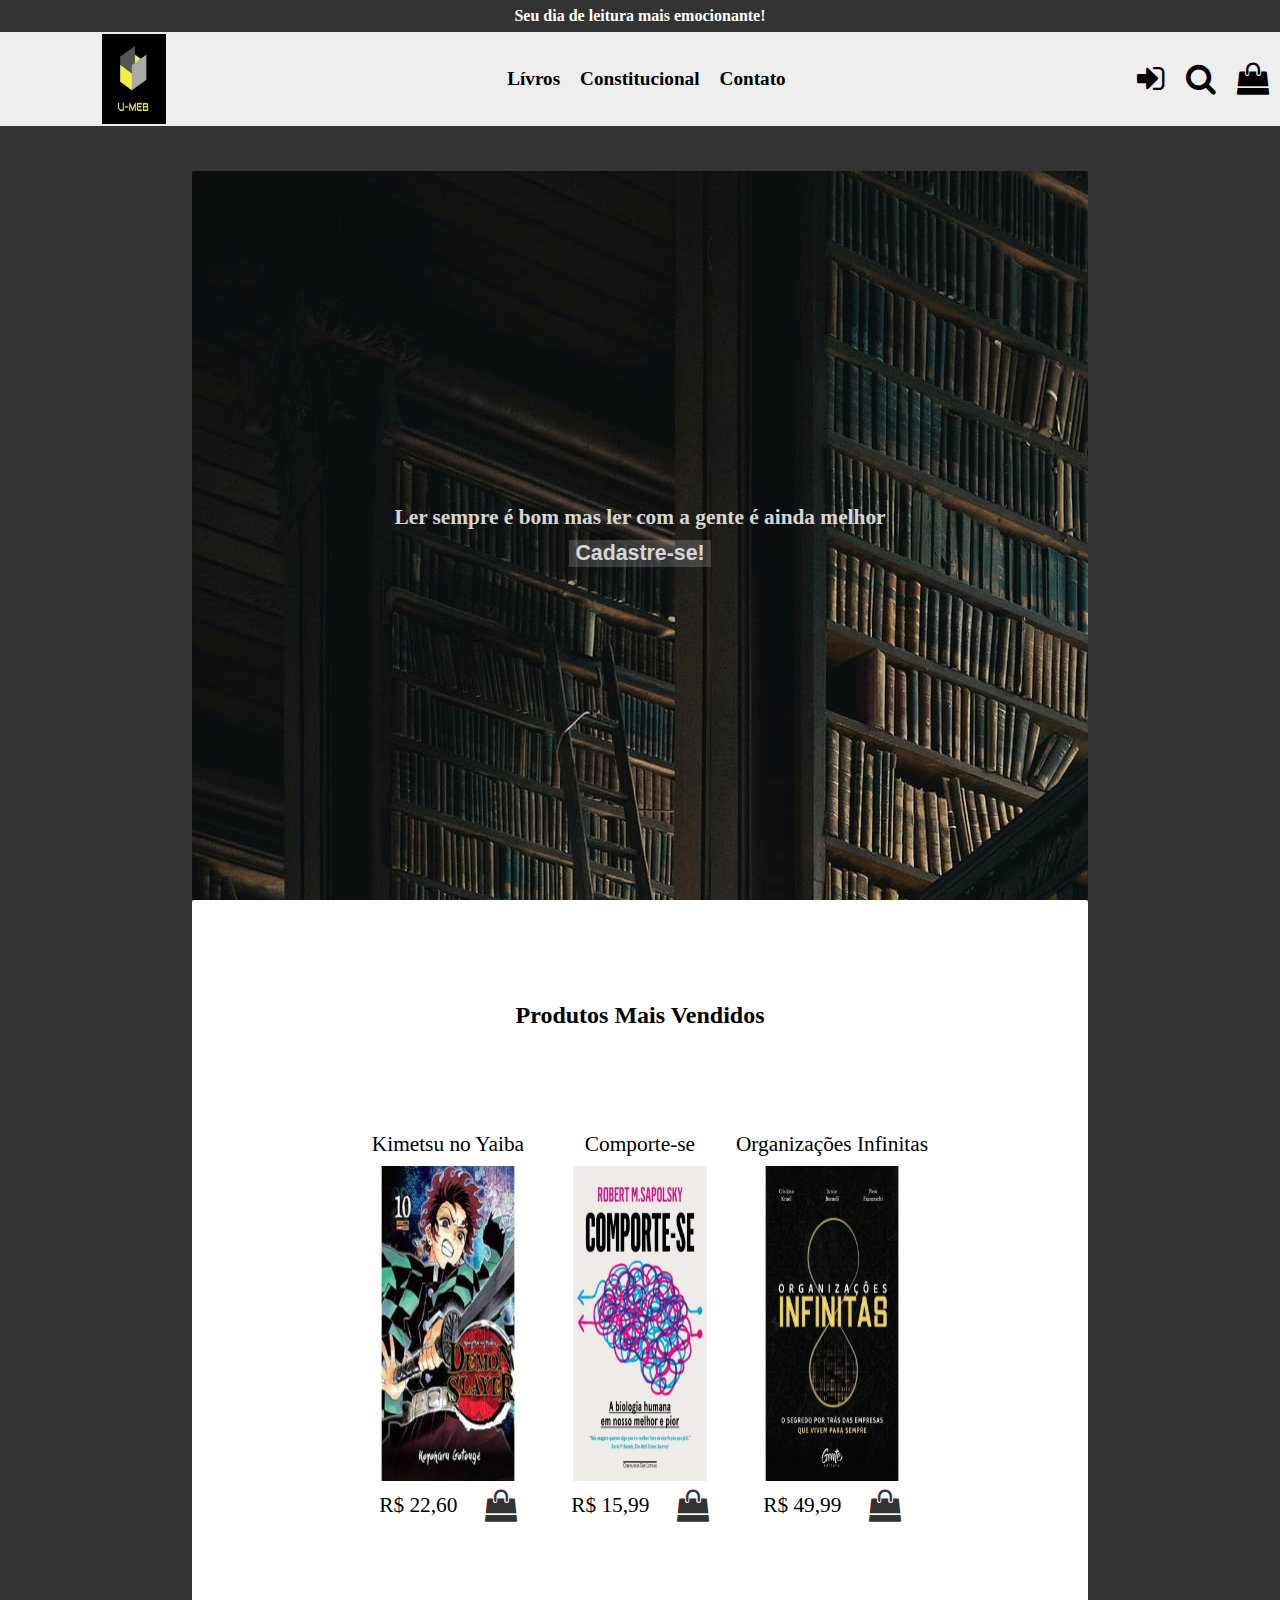
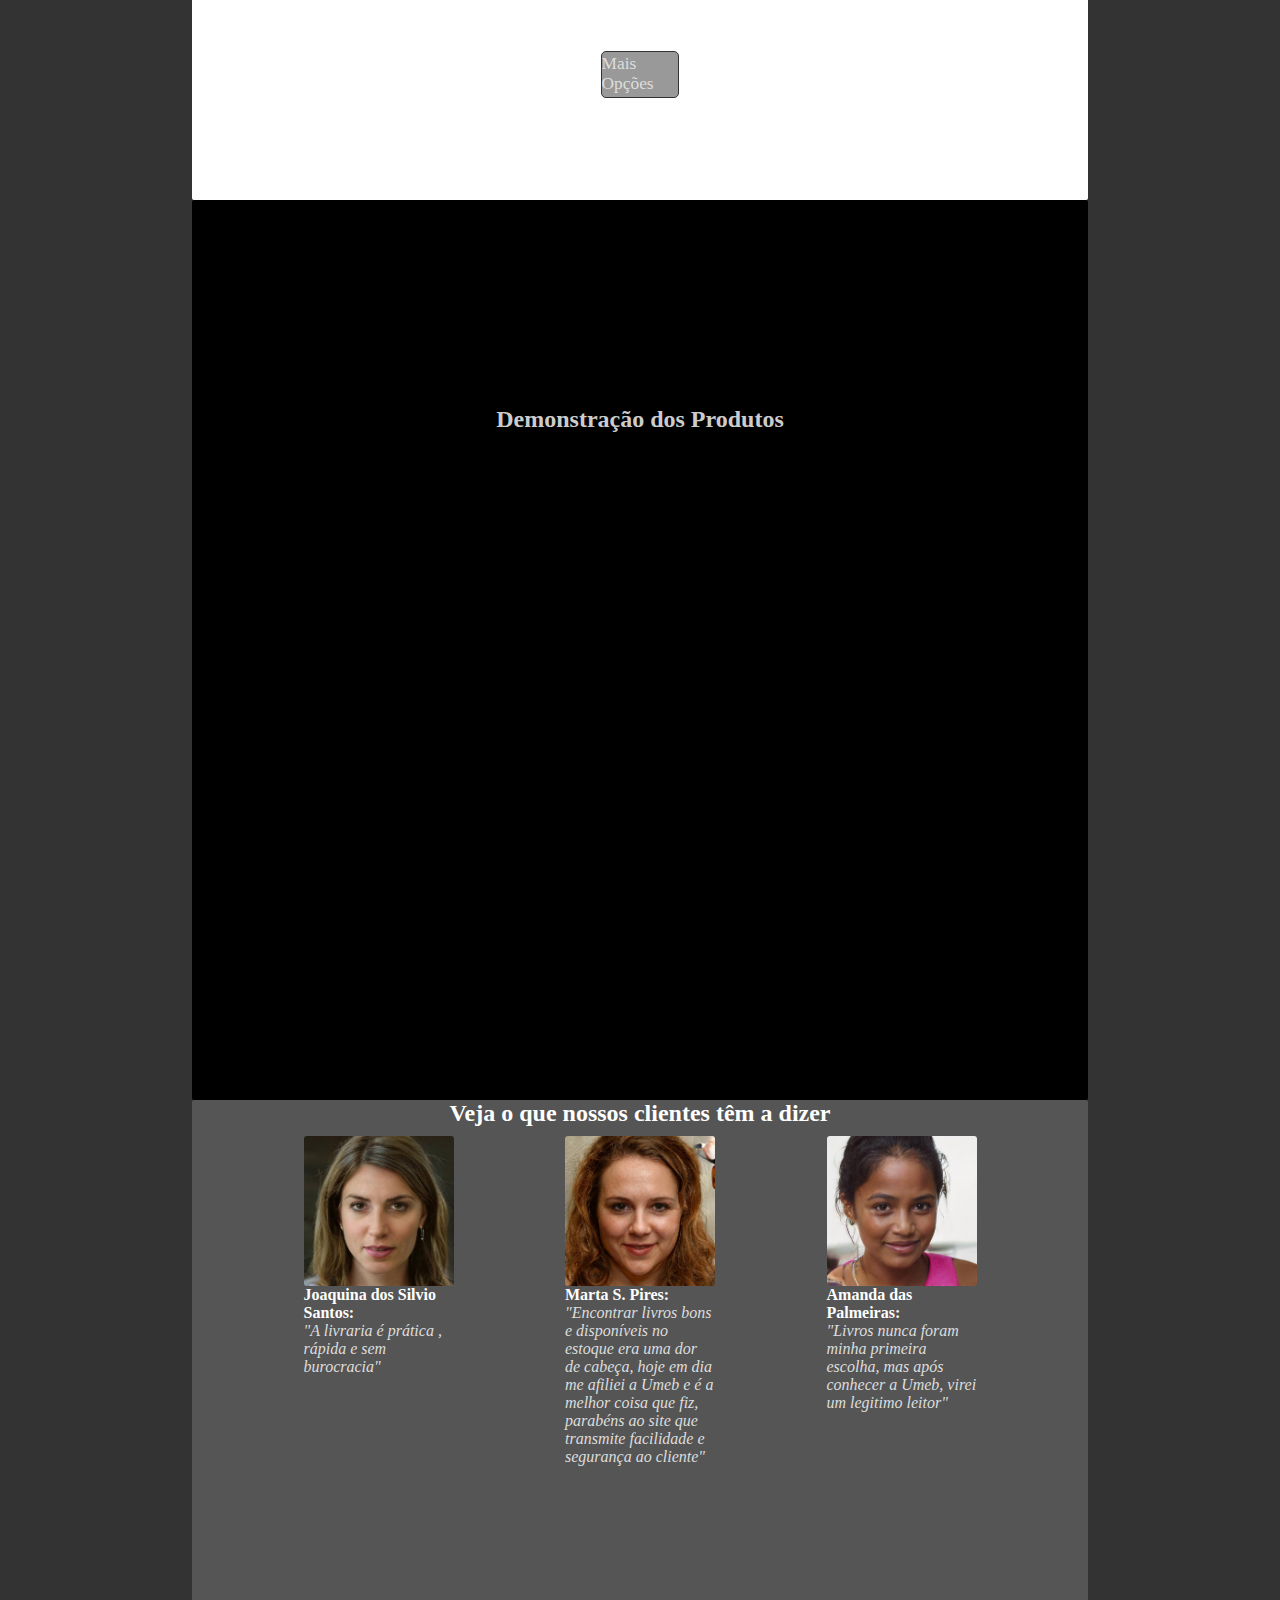
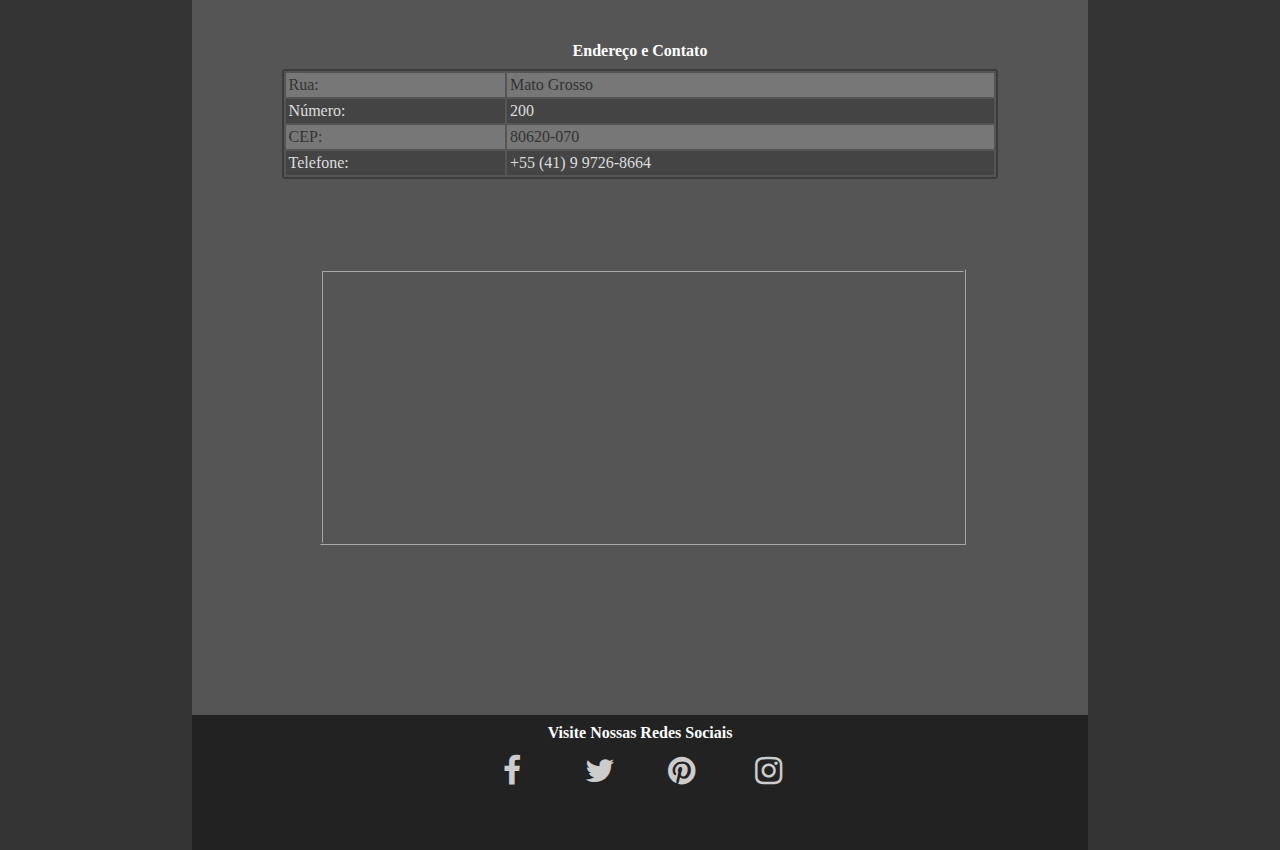
<file: index.html>
<!DOCTYPE html>
<html lang="pt-br">

<head>
    <meta charset="UTF-8">
    <meta http-equiv="X-UA-Compatible" content="IE=edge">
    <meta name="viewport" content="width=device-width, initial-scale=1.0">
    <link rel="stylesheet" href="font-awesome-4.7.0/css/font-awesome.min.css">
    <link rel="stylesheet" href="main_header.css">
    <link rel="stylesheet" href="page1.css">
    <link rel="stylesheet" href="page2.css">
    <link rel="stylesheet" href="page3.css">
    <link rel="stylesheet" href="page4.css">
    <title>Livraria U-Meb</title>
</head>

<body>
    <div class="page1">
        <header>
            <div id="slogan">
                <span>Seu dia de leitura mais emocionante!</span>
            </div>
            <div id="menu">
                <img id="logo" src="img/u-meb.jfif" alt="">
                <div id="options">
                    <a class="option" id="1"><span>Lívros</span></a>
                    <a class="option" id="2"><span>Constitucional</span></a>
                    <a class="option" id="3"><span>Contato</span></a>
                </div>
                <div id="social_media">
                    <a href="form.html"><i class="fa fa-sign-in fa-2x"></i></a>
                    <i class="fa fa-search fa-2x"></i>
                    <a id="bag-icon" href="cart.html"><i class="fa fa-shopping-bag fa-2x"></i></a>
                </div>
            </div>
        </header>

        <div class="content">
            <span>
            Ler sempre é bom mas ler com a gente é ainda melhor
        </span>
            <button>
            <span>Cadastre-se!</span>
        </button>
        </div>
    </div>

    <div class="page2">
        <div class="content-page2">
            <span id="page2-title">Produtos Mais Vendidos</span>
            <div class="books">
                <div class="book">
                    <span class="book-name">Kimetsu no Yaiba</span>
                    <img src="img/book1.jpg" alt="">
                    <div class="book-info">
                        <span class="book-price">R$ 22,60</span>
                        <i class="fa fa-shopping-bag fa-2x add-to-cart"></i>
                    </div>
                </div>
                <div class="book">
                    <span class="book-name">Comporte-se</span>
                    <img src="img/book2.jpg" alt="">
                    <div class="book-info">
                        <span class="book-price">R$ 15,99</span>
                        <i class="fa fa-shopping-bag fa-2x add-to-cart"></i>
                    </div>
                </div>
                <div class="book">
                    <span class="book-name">Organizações Infinitas</span>
                    <img src="img/book3.jpg" alt="">
                    <div class="book-info">
                        <span class="book-price">R$ 49,99</span>
                        <i class="fa fa-shopping-bag fa-2x add-to-cart"></i>
                    </div>
                </div>
            </div>
            <a href="book_shopping.html">Mais Opções</a>
        </div>
    </div>

    <div class="page3">
        <div class="content-page3">
            <span id="page3-title">Demonstração dos Produtos</span>
            <div class="videoWrapper">
                <iframe width="360" height="250" src="https://www.youtube.com/embed/KJ-V_w5N2Nw" frameborder="0" allowfullscreen></iframe>
            </div>
        </div>
    </div>

    <div class="page4">
        <div class="content-page4">
            <div class="depositions">
                <span id="page4-title">Veja o que nossos clientes têm a dizer</span>
                <div class="deposition_card_list">
                    <div class="deposition_card">
                        <img src="img/deposition_photo_1.jpeg" alt="">
                        <strong>Joaquina dos Silvio Santos: </strong>
                        <span>"A livraria é prática , rápida e sem burocracia"</span>
                    </div>
                    <div class="deposition_card">
                        <img src="img/deposition_photo_2.jpeg" alt="">
                        <strong>Marta S. Pires: </strong>
                        <span>"Encontrar livros bons e disponíveis no estoque era uma dor de cabeça, hoje em dia me afiliei a Umeb e é a melhor coisa que fiz, parabéns ao site que transmite facilidade e segurança ao cliente"</span>
                    </div>
                    <div class="deposition_card">
                        <img src="img/deposition_photo_3.jpeg" alt="">
                        <strong>Amanda das Palmeiras: </strong>
                        <span>"Livros nunca foram minha primeira escolha, mas após conhecer a Umeb, virei um legitimo leitor"</span>
                    </div>
                </div>
            </div>
            <div class="address_and_contact">
                <strong>Endereço e Contato</strong>
                <table>
                    <tr class="par">
                        <td>
                            Rua:
                        </td>
                        <td>
                            Mato Grosso
                        </td>
                    </tr>
                    <tr class="impar">
                        <td>
                            Número:
                        </td>
                        <td>
                            200
                        </td>
                    </tr>
                    <tr class="par">
                        <td>
                            CEP:
                        </td>
                        <td>
                            80620-070
                        </td>
                    </tr>
                    <tr class="impar">
                        <td>
                            Telefone:
                        </td>
                        <td>
                            +55 (41) 9 9726-8664
                        </td>
                    </tr>
                </table>
                <div class="mapouter">
                    <div class="gmap_canvas"><iframe width="500" height="500" id="gmap_canvas" src="https://maps.google.com/maps?q=rua%20matowgrosso,%20200%20curitiba%20partana&t=&z=15&ie=UTF8&iwloc=&output=embed" frameborder="0" scrolling="no" marginheight="0" marginwidth="0"></iframe>
                        <a href="https://www.embedgooglemap.net/blog/divi-discount-code-elegant-themes-coupon/">divi discount</a><br>
                        <style>
                            .mapouter {
                                position: relative;
                                text-align: right;
                                height: 30vh;
                                width: 50vw;
                            }
                        </style><a href="https://www.embedgooglemap.net">using google maps on websites</a>
                        <style>
                            .gmap_canvas {
                                overflow: hidden;
                                background: none!important;
                                height: 30vh;
                                width: 50vw;
                                border: 3px groove darkgray;
                            }
                        </style>
                    </div>
                </div>
            </div>
            <footer>
                <strong>Visite Nossas Redes Sociais</strong>
                <div class="social_media">
                    <i class="fa fa-facebook fa-2x"></i>
                    <i class="fa fa-twitter fa-2x"></i>
                    <i class="fa fa-pinterest fa-2x"></i>
                    <i class="fa fa-instagram fa-2x"></i>
                </div>
            </footer>
        </div>
    </div>

    <script type="module" src="./script.js"></script>
    <script type="module" src="./add_to_cart.js"></script>

</body>

</html>
</file>
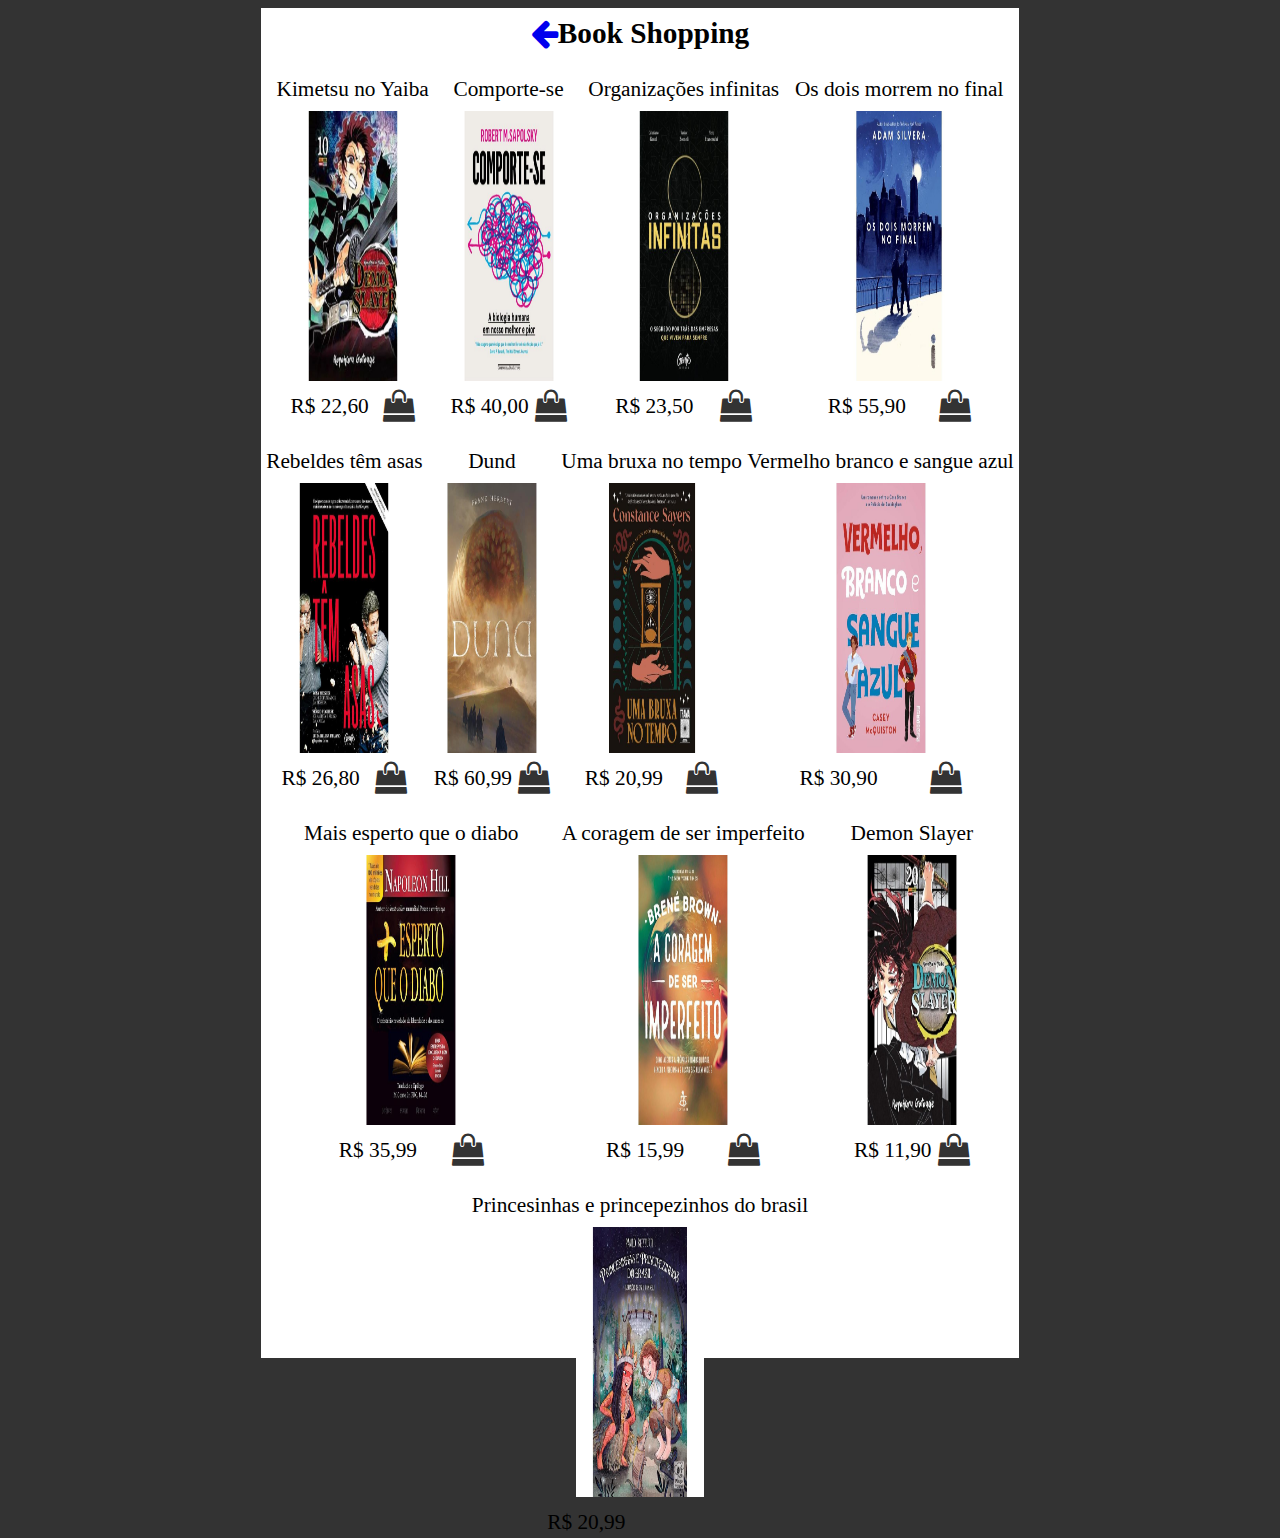
<file: book_shopping.html>
<!DOCTYPE html>
<html lang="pt-br">

<head>
    <meta charset="UTF-8">
    <meta name="viewport" content="width=device-width, initial-scale=1.0">
    <link rel="stylesheet" href="font-awesome-4.7.0/css/font-awesome.min.css">
    <link rel="stylesheet" href="book_shopping.css">
    <title>Book Shopping</title>
</head>

<body>
    <div class="content">
        <div class="header">
            <a href="index.html"><i class="fa fa-arrow-left fa-2x"></i></a>
            <strong>Book Shopping</strong>
        </div>
        <div class="card-table">
            <div class="book" id="1">
                <span class="book-name">Kimetsu no Yaiba</span>
                <img src="img/book1.jpg" alt="">
                <div class="book-info">
                    <span class="book-price">R$ 22,60</span>
                    <i class="fa fa-shopping-bag fa-2x add-to-cart"></i>
                </div>
            </div>
            <div class="book" id="2">
                <span class="book-name">Comporte-se</span>
                <img src="img/book2.jpg" alt="">
                <div class="book-info">
                    <span class="book-price">R$ 40,00</span>
                    <i class="fa fa-shopping-bag fa-2x add-to-cart"></i>
                </div>
            </div>
            <div class="book" id="3">
                <span class="book-name">Organizações infinitas</span>
                <img src="img/book3.jpg" alt="">
                <div class="book-info">
                    <span class="book-price">R$ 23,50</span>
                    <i class="fa fa-shopping-bag fa-2x add-to-cart"></i>
                </div>
            </div>
            <div class="book" id="4">
                <span class="book-name">Os dois morrem no final</span>
                <img src="img/book4.jpg" alt="">
                <div class="book-info">
                    <span class="book-price">R$ 55,90</span>
                    <i class="fa fa-shopping-bag fa-2x add-to-cart"></i>
                </div>
            </div>
            <div class="book" id="5">
                <span class="book-name">Rebeldes têm asas</span>
                <img src="img/book5.jpg" alt="">
                <div class="book-info">
                    <span class="book-price">R$ 26,80</span>
                    <i class="fa fa-shopping-bag fa-2x add-to-cart"></i>
                </div>
            </div>
            <div class="book" id="6">
                <span class="book-name">Dund</span>
                <img src="img/book6.jpg" alt="">
                <div class="book-info">
                    <span class="book-price">R$ 60,99</span>
                    <i class="fa fa-shopping-bag fa-2x add-to-cart"></i>
                </div>
            </div>
            <div class="book" id="7">
                <span class="book-name">Uma bruxa no tempo</span>
                <img src="img/book7.jpg" alt="">
                <div class="book-info">
                    <span class="book-price">R$ 20,99</span>
                    <i class="fa fa-shopping-bag fa-2x add-to-cart"></i>
                </div>
            </div>
            <div class="book" id="8">
                <span class="book-name">Vermelho branco e sangue azul</span>
                <img src="img/book8.jpg" alt="">
                <div class="book-info">
                    <span class="book-price">R$ 30,90</span>
                    <i class="fa fa-shopping-bag fa-2x add-to-cart"></i>
                </div>
            </div>
            <div class="book" id="9">
                <span class="book-name">Mais esperto que o diabo</span>
                <img src="img/book9.jpg" alt="">
                <div class="book-info">
                    <span class="book-price">R$ 35,99</span>
                    <i class="fa fa-shopping-bag fa-2x add-to-cart"></i>
                </div>
            </div>
            <div class="book" id="10">
                <span class="book-name">A coragem de ser imperfeito</span>
                <img src="img/book10.jpg" alt="">
                <div class="book-info">
                    <span class="book-price">R$ 15,99</span>
                    <i class="fa fa-shopping-bag fa-2x add-to-cart"></i>
                </div>
            </div>
            <div class="book" id="11">
                <span class="book-name">Demon Slayer</span>
                <img src="img/book11.jpg" alt="">
                <div class="book-info">
                    <span class="book-price">R$ 11,90</span>
                    <i class="fa fa-shopping-bag fa-2x add-to-cart"></i>
                </div>
            </div>
            <div class="book" id="12">
                <span class="book-name">Princesinhas e princepezinhos do brasil</span>
                <img src="img/book12.jpg" alt="">
                <div class="book-info">
                    <span class="book-price">R$ 20,99</span>
                    <i class="fa fa-shopping-bag fa-2x add-to-cart"></i>
                </div>
            </div>
        </div>
    </div>

    <script type="module" src="./cart_script.js"></script>
    <script type="module" src="./add_to_cart.js"></script>
</body>

</html>
</file>
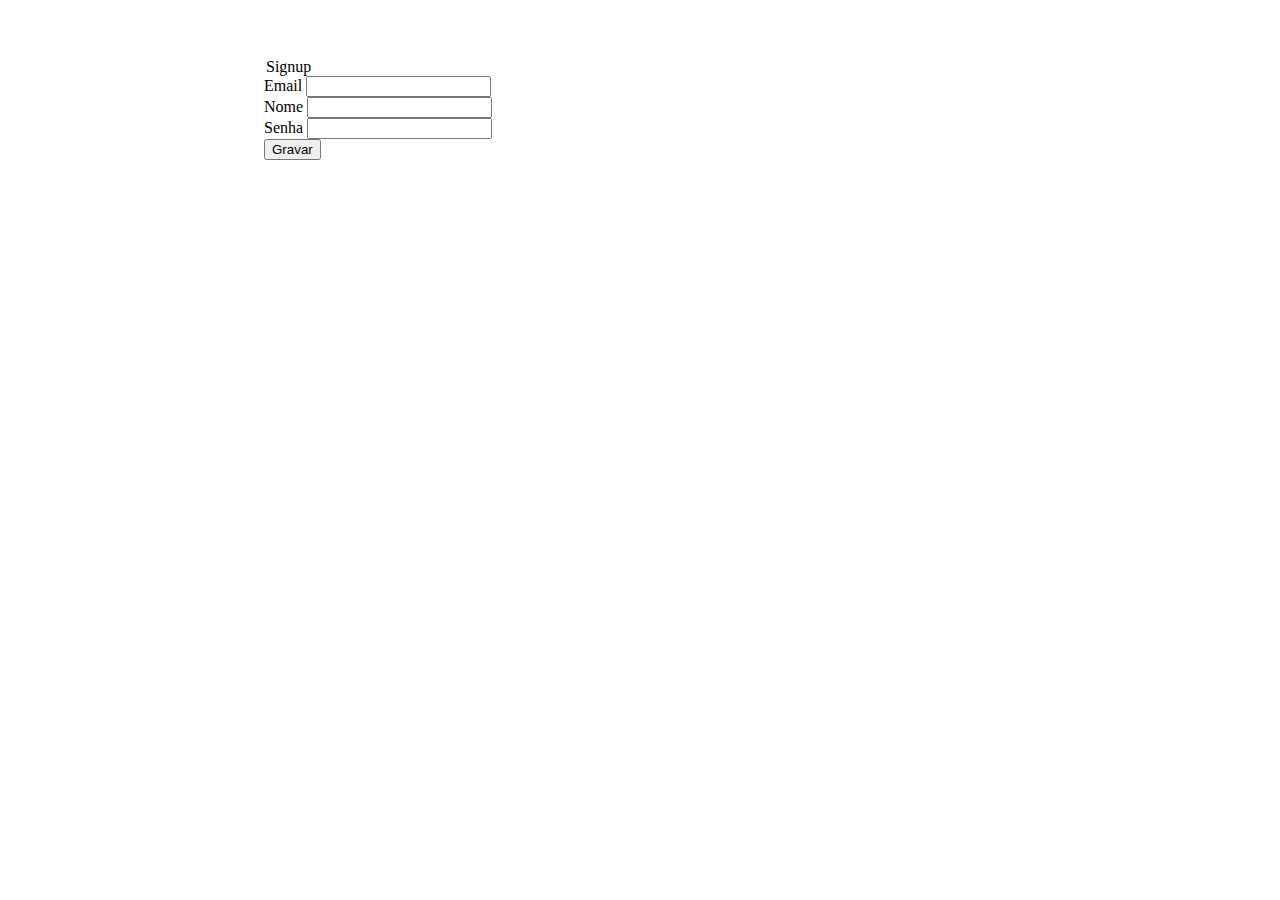
<file: form.html>
<!DOCTYPE html>
<html lang="pt-br">

<head>
    <meta charset="UTF-8">
    <link href="https://cdn.jsdelivr.net/npm/bootstrap@5.1.3/dist/css/bootstrap.min.css" rel="stylesheet" integrity="sha384-1BmE4kWBq78iYhFldvKuhfTAU6auU8tT94WrHftjDbrCEXSU1oBoqyl2QvZ6jIW3" crossorigin="anonymous">
    <title>Formulário</title>
    <link rel="stylesheet" href="form.css">
</head>

<body>
    <form>
        <legend>Signup</legend>
        <div class="mb-3">
            <label for="InputEmail" class="form-label">Email</label>
            <input type="email" class="form-control input-form" id="InputEmail">
        </div>
        <div class="mb-3">
            <label for="InputNome" class="form-label">Nome</label>
            <input type="text" class="form-control input-form" id="InputNome">
        </div>
        <div class="mb-3">
            <label for="InputSenha" class="form-label">Senha</label>
            <input type="password" class="form-control input-form" id="InputSenha">
        </div>
        <button type="button" class="btn btn-primary" id="btn-submit">Gravar</button>
    </form>
    <script>
        const btn_submit = document.getElementById("btn-submit");
        btn_submit.addEventListener('click', event => {
            const input_list = document.getElementsByClassName('input-form');
            let is_empty = false;
            for (item of input_list) {
                if (item.value == "") {
                    is_empty = true;
                }
            }
            if (is_empty) {
                alert('Tá faltando algum campo, por getileza preencher tudo');
            } else {
                alert('Dados gravados com sucesso');
            }
            (async() => {
                const email = document.getElementById('InputEmail');
                const password = document.getElementById('InputSenha');
                const name = document.getElementById('InputNome');

                const rawResponse = await fetch('http://0.0.0.0:5000/signup', {
                    method: 'POST',
                    headers: {
                        'Accept': 'application/json',
                        'Content-Type': 'application/json'
                    },
                    body: JSON.stringify({
                        email,
                        password,
                        name,
                    })
                });
                const content = await rawResponse.json();

                console.log(content);
            })();
        })
    </script>
    <script src="https://cdn.jsdelivr.net/npm/bootstrap@5.1.3/dist/js/bootstrap.bundle.min.js" integrity="sha384-ka7Sk0Gln4gmtz2MlQnikT1wXgYsOg+OMhuP+IlRH9sENBO0LRn5q+8nbTov4+1p" crossorigin="anonymous"></script>
</body>

</html>
</file>
<file: main_header.css>
body {
    display: flex;
    flex-direction: column;
    align-items: center;
    background-color: #333;
    margin: 0px;
    height: 300vh;
}

header {
    display: flex;
    flex-direction: column;
    width: 100%;
    height: 15vh;
    margin-bottom: 5vh;
    background-color: #EEE;
}

header #slogan {
    display: flex;
    align-items: center;
    justify-content: center;
    width: 100%;
    height: 40%;
    background-color: #333;
}

header div#slogan span {
    font-weight: bolder;
    color: white;
}

header div#menu {
    display: flex;
    flex-direction: row;
    height: 60%;
    margin-top: 1vh;
    margin-bottom: 1vh;
    justify-content: space-between;
    align-items: center;
}

header #logo {
    height: 10vh;
    width: 5vw;
    padding-left: 8vw;
}

header #options {
    display: flex;
    flex-direction: row;
    justify-content: center;
    align-items: center;
    height: 100%;
}

header #options a {
    display: flex;
    align-items: center;
    justify-content: center;
    height: 80%;
    width: 100%;
    cursor: pointer;
    text-decoration: none;
    color: black;
    transition: all .2s ease-in-out;
}

header #options a:hover {
    background-color: #CCC;
}

header #options span {
    cursor: pointer;
    font-weight: bolder;
    font-size: larger;
    margin-left: 5px;
    margin-right: 5px;
    padding-left: 5px;
    padding-right: 5px;
}

header div#menu div#social_media {
    display: flex;
    width: 12vw;
    flex-direction: row;
    justify-content: space-around;
}

#social_media a {
    text-decoration: none;
    color: black;
}
</file>
<file: page1.css>
.page1 {
    height: 100vh;
    width: 100%;
    display: flex;
    flex-direction: column;
    align-items: center;
}

.content {
    display: flex;
    flex-direction: column;
    align-items: center;
    justify-content: center;
    background-image: url("img/content-background.jpg");
    opacity: 0.8;
    border-radius: 2px;
    border-width: 15px;
    border-style: hidden;
    height: 100vh;
    width: 70%;
}

.content span {
    font-size: 16pt;
    font-weight: bolder;
    color: white;
}

button {
    cursor: pointer;
    margin-top: 10px;
    background-color: rgba(255, 255, 255, .2);
    border-radius: 1px;
    border: none;
    transition: all .1s ease-in-out;
}

button:hover {
    background-color: rgba(255, 255, 255, .05);
}
</file>
<file: page2.css>
.page2 {
    height: 100vh;
    width: 100%;
    display: flex;
    flex-direction: column;
    align-items: center;
}

.content-page2 {
    display: flex;
    flex-direction: column;
    align-items: center;
    justify-content: space-evenly;
    background-color: #FFF;
    border-radius: 2px;
    border-width: 15px;
    border-style: hidden;
    height: 100vh;
    width: 70%;
}

.content-page2 #page2-title {
    font-size: 18pt;
    font-weight: bold;
}

.books {
    display: flex;
    flex-direction: row;
}

.book {
    display: flex;
    flex-direction: column;
    align-items: center;
    margin-bottom: 3vh;
}

.book span {
    font-size: 16pt;
}

.book .book-name {
    margin-bottom: 1vh;
}

.book img {
    width: 15vw;
    height: 35vh;
}

.book-info {
    display: flex;
    width: 100%;
    margin-top: 1vh;
    flex-direction: row;
    align-items: center;
    justify-content: space-evenly;
}

.book-info i {
    color: #333;
}

.book-info i:active {
    color: #DDD;
}

.content-page2 a {
    cursor: pointer;
    display: flex;
    align-items: center;
    justify-content: center;
    width: 6vw;
    height: 5vh;
    border-width: 1px;
    border-style: solid;
    border-color: #333;
    border-radius: 5px;
    background-color: #999;
    font-size: 13pt;
    text-decoration: none;
    color: #DDD;
    font-weight: 300;
    transition: all .175s;
}

.content-page2 a:hover {
    background-color: #FFF;
    color: #333;
}
</file>
<file: page3.css>
.page3 {
    height: 100vh;
    width: 100%;
    display: flex;
    flex-direction: column;
    align-items: center;
}

.content-page3 {
    display: flex;
    flex-direction: column;
    align-items: center;
    justify-content: space-evenly;
    background-color: #000;
    border-radius: 2px;
    border-width: 15px;
    border-style: hidden;
    height: 100vh;
    width: 70%;
}

.content-page3 #page3-title {
    color: #CCC;
    font-size: 18pt;
    font-weight: bold;
}
</file>
<file: page4.css>
.page4 {
    height: 150vh;
    width: 100%;
    display: flex;
    flex-direction: column;
    align-items: center;
}

.content-page4 {
    display: flex;
    flex-direction: column;
    align-items: center;
    justify-content: space-between;
    background-color: #555;
    border-radius: 2px;
    border-width: 15px;
    border-style: hidden;
    height: 150vh;
    width: 70%;
}

.depositions {
    display: flex;
    flex-direction: column;
    align-items: center;
    justify-content: center;
    width: 100%;
}

.depositions #page4-title {
    font-size: 18pt;
    font-weight: bold;
    color: #FFF;
    margin-bottom: 1vh;
}

.deposition_card_list {
    display: flex;
    flex-direction: row;
    justify-content: space-evenly;
    align-content: space-around;
    width: 100%;
}

.deposition_card {
    display: flex;
    width: 150px;
    flex-direction: column;
}

.deposition_card img {
    border-width: 5px;
    border-radius: 3px;
    border-color: #DDD;
    height: 150px;
    width: 100%;
}

.deposition_card strong {
    color: #FFF;
}

.deposition_card span {
    font-style: italic;
    color: #DDD;
}

.address_and_contact {
    display: flex;
    width: 100%;
    flex-direction: column;
    align-items: center;
}

.address_and_contact strong {
    color: #FFF;
}

footer {
    display: flex;
    flex-direction: column;
    width: 100%;
    height: 15vh;
    align-items: center;
    justify-content: baseline;
    background-color: #222
}

footer strong {
    font-weight: bold;
    color: white;
    margin-bottom: 1vh;
    margin-top: 1vh;
}

.social_media {
    display: flex;
    flex-direction: row;
    width: 45%;
    justify-content: space-evenly;
    align-items: center;
}

.social_media .fa-facebook {
    display: flex;
    align-items: center;
    justify-content: center;
    /* background-color: blue; */
    color: #CCC;
    border-radius: 20px;
    height: 40px;
    width: 40px;
}

.social_media .fa-twitter {
    color: #CCC;
}

.social_media .fa-pinterest {
    color: #CCC;
}

.social_media .fa-instagram {
    display: flex;
    align-items: center;
    justify-content: center;
    /* background: linear-gradient(blue, red, purple); */
    color: #CCC;
    border-radius: 10px;
    height: 40px;
    width: 40px;
}

table {
    border: 2px solid rgba(0, 0, 0, 0.3);
    border-radius: 3px;
    font-weight: 400;
    margin-top: 1vh;
    margin-bottom: 10vh;
    width: 80%;
}

table tr {
    margin: 0;
}

table .impar {
    color: #DDD;
    background-color: rgba(0, 0, 0, .2);
}

table .par {
    color: #333;
    background-color: rgba(255, 255, 255, .2);
}

table tr td {
    margin: 0;
    padding: 3px;
}
</file>
<file: book_shopping.css>
body {
    display: flex;
    flex-direction: column;
    align-items: center;
    background-color: #333;
    height: 150vh;
}

.content {
    display: flex;
    flex-direction: column;
    align-items: center;
    width: 60%;
    height: 100%;
    background-color: white;
}

.header {
    display: flex;
    width: 100%;
    flex-direction: row;
    align-items: center;
    justify-content: center;
    margin-top: 1vh;
    margin-bottom: 3vh;
}

.header strong {
    font-size: 22pt;
}

.header a {
    text-decoration: none;
}

.header i {
    text-decoration: none;
    justify-self: flex-start;
}

.card-table {
    display: flex;
    width: 100%;
    height: 80%;
    flex-wrap: wrap;
    flex-direction: row;
    justify-content: space-evenly;
}

.book {
    display: flex;
    flex-direction: column;
    align-items: center;
    margin-bottom: 3vh;
}

.book span {
    font-size: 16pt;
}

.book .book-name {
    margin-bottom: 1vh;
}

.book img {
    width: 10vw;
    height: 30vh;
}

.book-info {
    display: flex;
    width: 100%;
    margin-top: 1vh;
    flex-direction: row;
    align-items: center;
    justify-content: space-evenly;
}

.book-info i {
    color: #333;
    transition: active 2s ease-in-out 1s;
}

.book-info i:active {
    color: #DDD;
}
</file>
<file: form.css>
body {
    padding: 50px;
    padding-left: 20%;
    padding-right: 20%;
}
</file>
